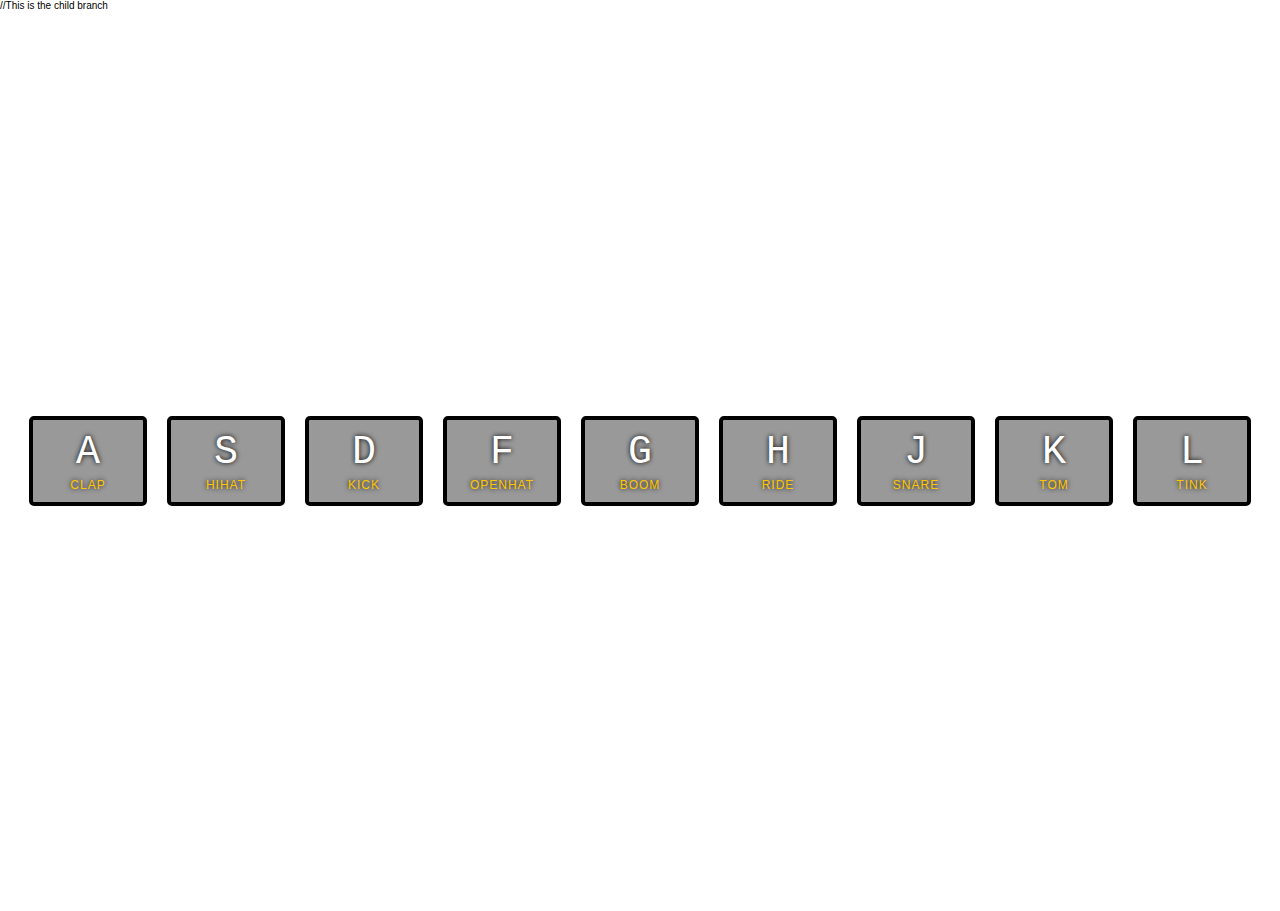
<file: index.html>
<!DOCTYPE html>
<html lang="en">

<head>
    <meta charset="UTF-8">
    <title>JS Drum Kit</title>
    <link rel="stylesheet" href="style.css">
</head>

<body>

    //This is the child branch
    <div class="keys">
        <div data-key="65" class="key">
            <kbd>A</kbd>
            <span class="sound">clap</span>
        </div>
        <div data-key="83" class="key">
            <kbd>S</kbd>
            <span class="sound">hihat</span>
        </div>
        <div data-key="68" class="key">
            <kbd>D</kbd>
            <span class="sound">kick</span>
        </div>
        <div data-key="70" class="key">
            <kbd>F</kbd>
            <span class="sound">openhat</span>
        </div>
        <div data-key="71" class="key">
            <kbd>G</kbd>
            <span class="sound">boom</span>
        </div>
        <div data-key="72" class="key">
            <kbd>H</kbd>
            <span class="sound">ride</span>
        </div>
        <div data-key="74" class="key">
            <kbd>J</kbd>
            <span class="sound">snare</span>
        </div>
        <div data-key="75" class="key">
            <kbd>K</kbd>
            <span class="sound">tom</span>
        </div>
        <div data-key="76" class="key">
            <kbd>L</kbd>
            <span class="sound">tink</span>
        </div>
    </div>

    <audio data-key="65" src="sounds/clap.wav"></audio>
    <audio data-key="83" src="sounds/hihat.wav"></audio>
    <audio data-key="68" src="sounds/kick.wav"></audio>
    <audio data-key="70" src="sounds/openhat.wav"></audio>
    <audio data-key="71" src="sounds/boom.wav"></audio>
    <audio data-key="72" src="sounds/ride.wav"></audio>
    <audio data-key="74" src="sounds/snare.wav"></audio>
    <audio data-key="75" src="sounds/tom.wav"></audio>
    <audio data-key="76" src="sounds/tink.wav"></audio>

    <script>
        let removeTransition = (e) => {
            if (e.propertyName != 'transform') return;
            e.target.classList.remove('playing');
        }

        let playSound = (e) => {
            let audio = document.querySelector(`audio[data-key="${e.keyCode}"]`);
            let key = document.querySelector(`div[data-key="${e.keyCode}"]`);
            if (!audio) return;

            key.classList.add('playing');
            audio.currentTime = 0;
            audio.play();
        }



        const keys = Array.from(document.querySelectorAll('.key'));
        keys.forEach(key => key.addEventListener('transitionend', removeTransition));
        window.addEventListener('keydown', playSound);
    </script>


</body>

</html>
</file>
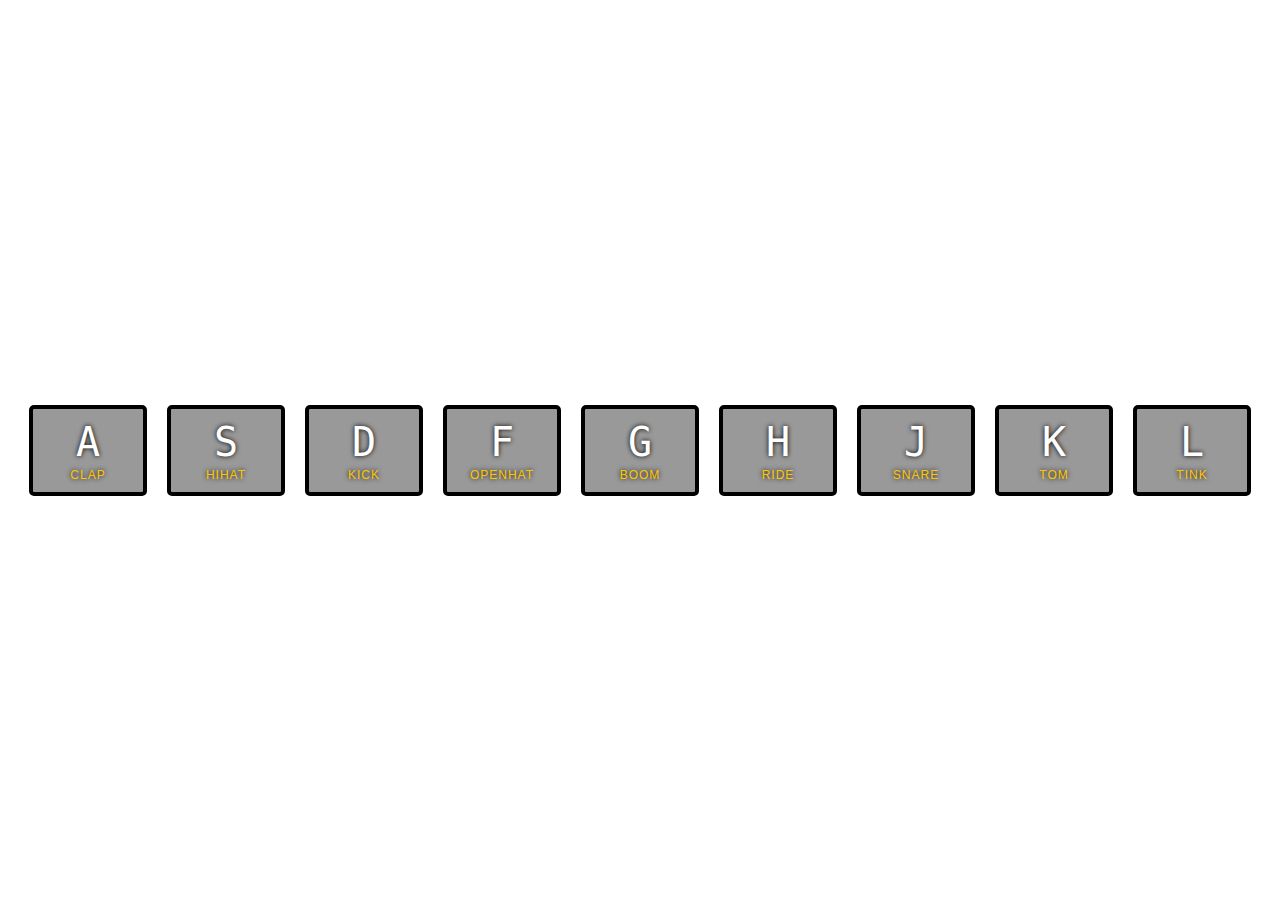
<file: index-START.html>
<!DOCTYPE html>
<html lang="en">

<head>
  <meta charset="UTF-8">
  <title>JS Drum Kit</title>
  <link rel="stylesheet" href="style.css">
</head>

<body>


  <div class="keys">
    <div data-key="65" class="key">
      <kbd>A</kbd>
      <span class="sound">clap</span>
    </div>
    <div data-key="83" class="key">
      <kbd>S</kbd>
      <span class="sound">hihat</span>
    </div>
    <div data-key="68" class="key">
      <kbd>D</kbd>
      <span class="sound">kick</span>
    </div>
    <div data-key="70" class="key">
      <kbd>F</kbd>
      <span class="sound">openhat</span>
    </div>
    <div data-key="71" class="key">
      <kbd>G</kbd>
      <span class="sound">boom</span>
    </div>
    <div data-key="72" class="key">
      <kbd>H</kbd>
      <span class="sound">ride</span>
    </div>
    <div data-key="74" class="key">
      <kbd>J</kbd>
      <span class="sound">snare</span>
    </div>
    <div data-key="75" class="key">
      <kbd>K</kbd>
      <span class="sound">tom</span>
    </div>
    <div data-key="76" class="key">
      <kbd>L</kbd>
      <span class="sound">tink</span>
    </div>
  </div>

  <audio data-key="65" src="sounds/clap.wav"></audio>
  <audio data-key="83" src="sounds/hihat.wav"></audio>
  <audio data-key="68" src="sounds/kick.wav"></audio>
  <audio data-key="70" src="sounds/openhat.wav"></audio>
  <audio data-key="71" src="sounds/boom.wav"></audio>
  <audio data-key="72" src="sounds/ride.wav"></audio>
  <audio data-key="74" src="sounds/snare.wav"></audio>
  <audio data-key="75" src="sounds/tom.wav"></audio>
  <audio data-key="76" src="sounds/tink.wav"></audio>

  <script>

    let playSound = (e) => {
      let audio = document.querySelector(`audio[data-key="${e.keyCode}"]`)
      let key = document.querySelector(`.key[data-key="${e.keyCode}"]`)
      if (!audio) return; //stop running function
      audio.currenttime = 0;
      audio.play();
      console.log(key);
      key.classList.add('playing');

    }

    let removeTransition = (e) => {
      if(e.propertyName !== 'transform') return; //Skip if it isn't transform
      e.target.classList.remove('playing');
    }

    let keys = document.querySelectorAll('.key');
    keys.forEach(key => key.addEventListener('transitionend', removeTransition))



    window.addEventListener('keydown', playSound)









  </script>


</body>

</html>
</file>
<file: style.css>
html {
  font-size: 10px;
  background: url(https://d2v9y0dukr6mq2.cloudfront.net/video/thumbnail/Vd3bj2jPe/[base64].png) bottom center;
  background-size: cover;
}

body,html {
  margin: 0;
  padding: 0;
  font-family: sans-serif;
}

.keys {
  display: flex;
  flex: 1;
  min-height: 100vh;
  align-items: center;
  justify-content: center;
}

.key {
  border: .4rem solid black;
  border-radius: .5rem;
  margin: 1rem;
  font-size: 1.5rem;
  padding: 1rem .5rem;
  transition: all .07s ease;
  width: 10rem;
  text-align: center;
  color: white;
  background: rgba(0,0,0,0.4);
  text-shadow: 0 0 .5rem black;
}

.playing {
  transform: scale(1.1);
  border-color: #ffc600;
  box-shadow: 0 0 1rem #ffc600;
}

kbd {
  display: block;
  font-size: 4rem;
}

.sound {
  font-size: 1.2rem;
  text-transform: uppercase;
  letter-spacing: .1rem;
  color: #ffc600;
}
</file>
